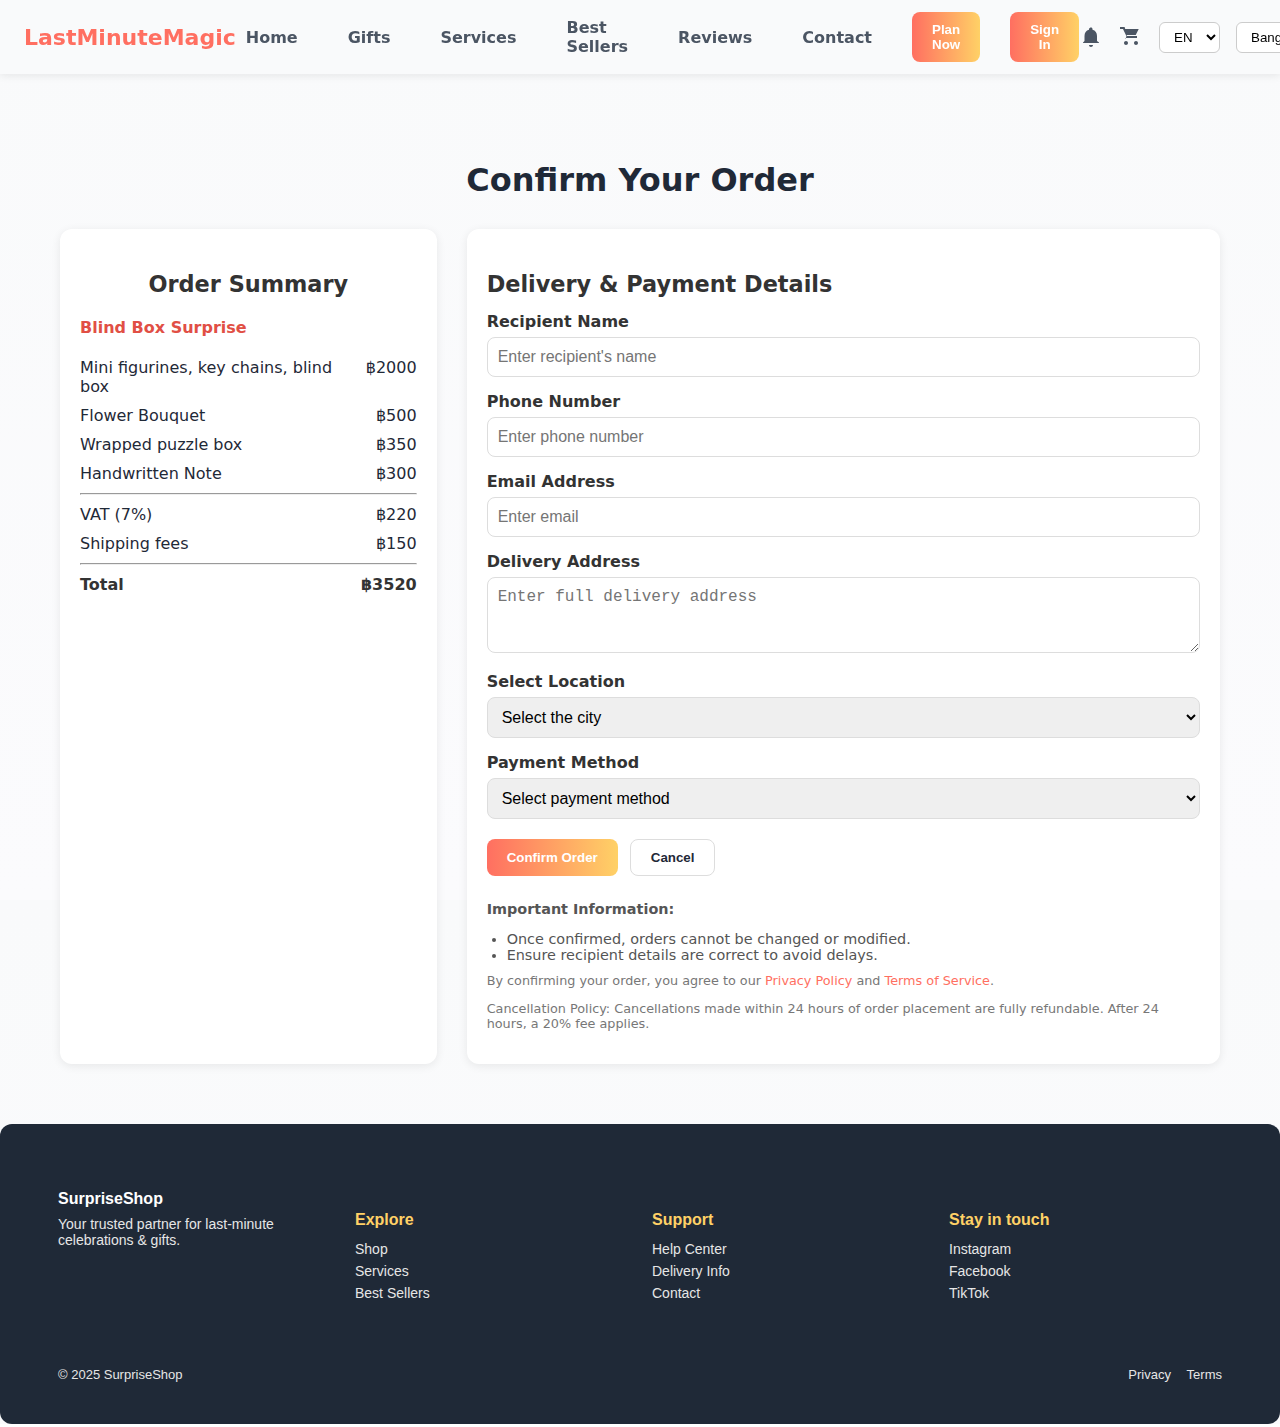
<file: Payment.html>
<!DOCTYPE html>
<html lang="en">
<head>
  <meta charset="UTF-8">
  <meta name="viewport" content="width=device-width, initial-scale=1.0">
  <title>Checkout - Confirm Your Order</title>
  <link rel="stylesheet" href="style.css">
  <style>
    /* Brand palette */
    :root{
      --primary:#FF6F61;
      --primary-700:#e14f45;
      --secondary:#FFD166;
      --accent:#06D6A0;
      --bg:#F9FAFB;
      --muted:#4B5563;
      --contrast:#1F2937;
      --card:#FFFFFF;
      --radius:14px;
      --shadow-sm:0 6px 18px rgba(6,21,28,0.07);
      --shadow-md:0 12px 34px rgba(6,21,28,0.09);
      --max-width:1400px;
      font-family: Inter, system-ui, -apple-system, 'Segoe UI', Roboto, 'Helvetica Neue', Arial;
    }
    *{box-sizing:border-box}
    html,body{height:100%}
    body{margin:0;background:linear-gradient(180deg,var(--bg),#FBFBFD);color:var(--contrast);-webkit-font-smoothing:antialiased;padding:0}
    .wrap{max-width:var(--max-width);margin:0 auto;padding:18px}

  .nav {
  display: flex;
  align-items: center;
  justify-content: space-between;
  padding: 12px 24px;
  background: var(--bg);
  box-shadow: 0 2px 8px rgba(0,0,0,0.08);
  position: sticky;
  top:0;
  z-index:100;
}

/* Brand */
.brand {
  display: flex;
  align-items: center;
  gap:12px;
}

.logo {
  width:48px;
  height:48px;
  border-radius:12px;
  background: linear-gradient(135deg,var(--primary),var(--secondary));
  display:flex;
  align-items:center;
  justify-content:center;
  color:white;
  font-weight:800;
  font-size:20px;
}

.brand h1 {
  font-size:22px;
  margin:0;
  font-weight:800;
  color: var(--primary);
}

/* Nav Links */
.nav-links {
  display: flex;
  gap:30px;
  align-items: center;
}

.nav-links a {
  color: var(--muted);
  text-decoration: none;
  font-weight:600;
  padding:6px 10px;
  border-radius:6px;
  transition: 0.3s;
}

.nav-links a:hover {
  color: white;
  background: var(--primary);
}

/* Buttons */
.btn {
  border:none;
  padding:10px 16px;
  border-radius:8px;
  cursor:pointer;
  font-weight:700;
  transition:0.3s;
}

.btn-primary {
  background: var(--primary);
  color:white;
}

.btn-primary:hover {
  background: var(--hover);
  color: var(--primary);
  box-shadow: 0 0 6px var(--muted);
}

/* Nav Actions */
.nav-actions {
  display:flex;
  align-items:center;
  gap:16px;
}

.icon {
  cursor:pointer;
  color: var(--muted);
  transition:0.3s;
}

.icon:hover {
  color: var(--primary);
}

select.language, select.location {
  padding:6px 10px;
  border-radius:6px;
  border:1px solid #ccc;
  cursor:pointer;
  background:white;
  transition:0.3s;
}

select.language:hover, select.location:hover {
  border-color: var(--primary);
}
    /* Checkout Page Styling */
.checkout-section {
  max-width: 1200px;
  margin: 40px auto;
  padding: 20px;
}

.checkout-container {
  display: grid;
  grid-template-columns: 1fr 2fr;
  gap: 30px;
}

.checkout-section h2 {
  text-align: center;
  margin-bottom: 30px;
  font-size: 2rem;
  font-weight: 700;
}

.order-summary, .payment-form {
  background: #fff;
  border-radius: 12px;
  padding: 20px;
  box-shadow: 0 2px 10px rgba(0,0,0,0.08);
}

.order-summary h3,
.payment-form h3 {
  font-size: 1.4rem;
  margin-bottom: 15px;
  color: #333;
}

.summary-item {
  display: flex;
  justify-content: space-between;
  margin: 10px 0;
  font-size: 1rem;
}

.summary-item.total {
  font-weight: 700;
  color: #333;
}

.form-group {
  margin-bottom: 15px;
}

.form-group label {
  display: block;
  margin-bottom: 6px;
  font-weight: 600;
  color: #333;
}

.form-group input,
.form-group textarea,
.form-group select {
  width: 100%;
  padding: 10px;
  border: 1px solid #ddd;
  border-radius: 8px;
  font-size: 1rem;
}

.button-group {
  display: flex;
  gap: 12px;
  margin-top: 20px;
}

.btn {
  padding: 10px 20px;
  border-radius: 8px;
  cursor: pointer;
  font-weight: 600;
}

.btn-primary {
  background: linear-gradient(90deg, var(--primary), var(--secondary));
  color: white;
  border: none;
}

.btn-outline {
  background: white;
  border: 1px solid #ddd;
}

.policy-text {
  margin-top: 25px;
  font-size: 0.9rem;
  color: #555;
}

.policy-text ul {
  margin: 10px 0;
  padding-left: 20px;
}

.policy-text .small-text {
  font-size: 0.8rem;
  margin-top: 10px;
  color: #777;
}

.policy-text a {
  color: var(--primary);
  text-decoration: none;
}

/* footer */
.site-footer {
  background: #1F2937;
  color: #FFFFFF;
  padding: 48px 18px 24px;
  border-radius: 12px;
  font-family: Inter, sans-serif;
}

.footer-grid {
  display: grid;
  grid-template-columns: repeat(auto-fit, minmax(160px, 1fr));
  gap: 24px;
  max-width: 1200px;
  margin: 0 auto 24px auto;
}

.footer-col h4 {
  margin-bottom: 12px;
  font-size: 16px;
  font-weight: 700;
  color: #FFD166;
}

.footer-col a {
  display: block;
  color: #E6E6E6;
  text-decoration: none;
  margin-bottom: 6px;
  font-size: 14px;
  transition: color 0.2s ease;
}

.footer-col a:hover {
  color: #FFD166;
}

.footer-col p {
  font-size: 14px;
  margin-top: 8px;
  color: #E6E6E6;
}

.footer-bottom {
  display: flex;
  justify-content: space-between;
  align-items: center;
  max-width: 1200px;
  margin: 0 auto;
  font-size: 13px;
  color: #E6E6E6;
}

.footer-bottom a {
  color: #E6E6E6;
  margin-left: 12px;
  text-decoration: none;
}

.footer-bottom a:hover {
  color: #FFD166;
}

@media(max-width: 600px) {
  .footer-bottom {
    flex-direction: column;
    gap: 6px;
    text-align: center;
  }
}

/* Success Modal Styling - Improved */
.success-modal {
  display: none; /* hidden by default */
  position: fixed;
  top:0; left:0;
  width:100%; height:100%;
  background: rgba(0,0,0,0.5);
  z-index: 200;
  align-items: center;
  justify-content: center;
  padding: 15px;
}

.success-content {
  background: #fff;
  border-radius: 16px;
  max-width: 400px;
  width: 100%;
  text-align: center;
  padding: 30px 25px;
  box-shadow: 0 15px 35px rgba(0,0,0,0.15);
  position: relative;
  overflow: hidden;
  font-family: Inter, sans-serif;
}

.success-content h2 {
  margin-bottom: 20px;
  color: var(--primary);
  font-size: 1.8rem;
  font-weight: 700;
}

.success-content p {
  margin: 10px 0;
  color: var(--contrast);
  font-size: 1rem;
  line-height: 1.5;
}

.success-content .btn {
  margin-top: 25px;
  width: 100%;
  padding: 12px 0;
  font-size: 1rem;
  border-radius: 12px;
  font-weight: 600;
  transition: all 0.3s ease;
}

.success-content .btn:hover {
  transform: translateY(-2px);
  box-shadow: 0 6px 12px rgba(0,0,0,0.1);
}

/* Confetti animation */
.confetti {
  position: absolute;
  top: -10px;
  left: 0;
  width: 100%;
  height: 100%;
  pointer-events: none;
  overflow: hidden;
  z-index: 1;
}

.confetti-piece {
  position: absolute;
  width: 6px;
  height: 6px;
  background-color: var(--primary);
  opacity: 0.9;
  border-radius: 3px;
  animation: confetti-fall 3s linear forwards;
}

@keyframes confetti-fall {
  0% { transform: translateY(0) rotate(0deg); opacity:1; }
  100% { transform: translateY(250px) rotate(360deg); opacity:0; }
}

/* Optional: subtle scaling effect when modal appears */
.success-content.show {
  animation: scaleIn 0.4s ease forwards;
}

@keyframes scaleIn {
  0% { transform: scale(0.8); opacity:0; }
  100% { transform: scale(1); opacity:1; }
}


  </style>
</head>
<body>
  <!-- HEADER (same as home page) -->
  <header class="nav">
  <div class="brand">
    <h1>LastMinuteMagic</h1>
  </div>

  <nav class="nav-links">
    <a href="index.html">Home</a>
    <a href="#gifts">Gifts</a>
    <a href="#services">Services</a>
    <a href="#bestsellers">Best Sellers</a>
    <a href="#reviews">Reviews</a>
    <a href="#gifts">Contact</a>
    <button class="btn btn-primary" id="planBtn">Plan Now</button>
    <button class="btn btn-primary" id="planBtn">Sign In</button>
  </nav>

  <div class="nav-actions">
    <div class="icon" title="Notifications">
      <svg width="24" height="24" fill="currentColor">
        <path d="M12 24c1.1 0 2-.9 2-2H10c0 1.1.9 2 2 2zm6-6v-5c0-3.1-1.6-5.6-4.5-6.3V6c0-.8-.7-1.5-1.5-1.5S10 5.2 10 6v.7C7.1 7.4 5.5 9.9 5.5 13v5l-1.5 1.5V20h16v-.5L18 18z"/>
      </svg>
    </div>
    <div class="icon" title="Cart">
      <svg width="24" height="24" fill="currentColor">
        <path d="M7 18c-1.1 0-1.99.9-1.99 2S5.9 22 7 22s2-.9 2-2-.9-2-2-2zm10 0c-1.1 0-1.99.9-1.99 2S15.9 22 17 22s2-.9 2-2-.9-2-2-2zM7.16 14l.84-2h8.72l3-6H6.21l-.59-2H1v2h3l3.6 7.59-1.35 2.44C6.16 14.72 6 15 6 15h12v-2H7.16z"/>
      </svg>
    </div>
    <!-- <div class="icon" title="Contact Us">
      <svg width="24" height="24" fill="currentColor">
        <path d="M21 8V7l-3 2-2-2-3 2-2-2-3 2-2-2-3 2v1l3-2 2 2 3-2 2 2 3-2 2 2 3-2z"/>
      </svg>
    </div> -->
    <select class="language">
      <option value="en">EN</option>
      <option value="th">TH</option>
    </select>
    <select class="location">
      <option value="bangkok">Bangkok</option>
      <option value="chiangmai">Chiang Mai</option>
      <option value="phuket">Phuket</option>
      <option value="khonkean">Pattaya</option>
    </select>
  </div>
</header>

  <!-- Checkout Section -->
  <section class="checkout-section">
    <h2>Confirm Your Order</h2>
    <div class="checkout-container">
      
      <!-- Order Summary -->
      <div class="order-summary">
        <h3 style="text-align: center;">Order Summary</h3>
        <h4 style="color: var(--primary-700);font-weight: bold; ">Blind Box Surprise</h4>
        <div class="summary-item">
          <span>Mini figurines, key chains, blind box</span>
          <span>฿2000</span>
        </div>
        <div class="summary-item">
          <span>Flower Bouquet</span>
          <span>฿500</span>
        </div>
        <div class="summary-item">
          <span>Wrapped puzzle box</span>
          <span>฿350</span>
        </div>
        <div class="summary-item">
          <span>Handwritten Note</span>
          <span>฿300</span>
        </div>
        <hr>
        <div class="summary-item">
          <span>VAT (7%)</span>
          <span>฿220</span>
        </div>
        <div class="summary-item">
          <span>Shipping fees</span>
          <span>฿150</span>
        </div>
        <hr>
        <div class="summary-item total">
          <span>Total</span>
          <span>฿3520</span>
        </div>
      </div>

      <!-- Payment Form -->
      <div class="payment-form">
        <h3>Delivery & Payment Details</h3>
        <form>
          <!-- Personal Info -->
          <div class="form-group">
            <label for="name">Recipient Name</label>
            <input type="text" id="name" placeholder="Enter recipient's name" required>
          </div>

          <div class="form-group">
            <label for="phone">Phone Number</label>
            <input type="tel" id="phone" placeholder="Enter phone number" required>
          </div>

          <div class="form-group">
            <label for="email">Email Address</label>
            <input type="email" id="email" placeholder="Enter email" required>
          </div>

          <!-- Address -->
          <div class="form-group">
            <label for="address">Delivery Address</label>
            <textarea id="address" rows="3" placeholder="Enter full delivery address" required></textarea>
          </div>

          <!-- Select Location -->
           <div class="form-group">
            <label for="payment-method">Select Location</label>
            <select id="payment-method" required>
              <option value="">Select the city</option>
              <option value="bkk">Bangkok</option>
              <option value="pattaya">Pattaya</option>
              <option value="phuket">Phuket</option>
              <option value="chiangmai">Chiang Mai</option>
            </select>
          </div>

          <!-- Payment Method -->
          <div class="form-group">
            <label for="payment-method">Payment Method</label>
            <select id="payment-method" required>
              <option value="">Select payment method</option>
              <option value="credit">Credit/Debit Card</option>
              <option value="bank">Bank Transfer</option>
              <option value="ewallet">E-Wallet</option>
            </select>
          </div>

          <!-- Buttons -->
          <div class="button-group">
            <button type="submit" class="btn btn-primary">Confirm Order</button>
            <button type="button" class="btn btn-outline" onclick="window.history.back()">Cancel</button>
          </div>
        </form>

        <!-- Policy and Info Text -->
        <div class="policy-text">
          <p><strong>Important Information:</strong></p>
          <ul>
            <li>Once confirmed, orders cannot be changed or modified.</li>
            <li>Ensure recipient details are correct to avoid delays.</li>
          </ul>

          <p class="small-text">
            By confirming your order, you agree to our 
            <a href="#">Privacy Policy</a> and 
            <a href="#">Terms of Service</a>.
          </p>

          <p class="small-text">
            Cancellation Policy: Cancellations made within 24 hours of order placement are fully refundable. After 24 hours, a 20% fee applies.
          </p>
        </div>
      </div>
    </div>
  </section>

<!-- order success modal -->
  <div id="orderSuccessModal" class="success-modal">
  <div class="success-content">
    <div class="confetti"></div>
    <h2> Congratulations! Your order is confirmed. </h2>
    <p class="delivery-estimate"><strong>Estimated Delivery:</strong> <span id="deliveryTime">Tonight, 7pm</span></p>
    <p class="team-msg">Our team will contact you via phone or email as soon as the order is ready.</p>
    <button class="btn btn-primary" onclick="closeSuccessModal()">Close</button>
  </div>
</div>

  <!-- FOOTER (same as home page) -->
    <footer class="site-footer">
  <div class="wrap footer-grid">
    <div class="footer-col">
      <strong>SurpriseShop</strong>
      <p>Your trusted partner for last-minute celebrations & gifts.</p>
    </div>
    <div class="footer-col">
      <h4>Explore</h4>
      <a href="#gifts">Shop</a>
      <a href="#services">Services</a>
      <a href="#bestsellers">Best Sellers</a>
    </div>
    <div class="footer-col">
      <h4>Support</h4>
      <a href="#">Help Center</a>
      <a href="#">Delivery Info</a>
      <a href="#">Contact</a>
    </div>
    <div class="footer-col">
      <h4>Stay in touch</h4>
      <a href="#">Instagram</a>
      <a href="#">Facebook</a>
      <a href="#">TikTok</a>
    </div>
  </div>
  <div class="footer-bottom wrap">
    <div>© 2025 SurpriseShop</div>
    <div>
      <a href="#">Privacy</a>
      <a href="#">Terms</a>
    </div>
  </div>
    </footer>
    <!-- <script src="app.js"></script> -->
  <script>
// Handle form submit
  document.querySelector('.payment-form form').addEventListener('submit', function(e){
  e.preventDefault();

  // Get package name & total cost from summary
  const packageName = document.querySelector('.order-summary h4').textContent;
  const totalCost = document.querySelector('.summary-item.total span:last-child').textContent;

  // Optionally, set estimated delivery dynamically
   document.getElementById('deliveryTime').textContent = 'Tonight, 7 PM - 8 PM';

  // Show modal
  const Cmodal = document.getElementById('orderSuccessModal');
  Cmodal.style.display = 'flex';

  // Trigger confetti animation
  createConfetti(50); // number of confetti pieces
});

// Close modal
function closeSuccessModal(){
  document.getElementById('orderSuccessModal').style.display = 'none';
  window.location.href = 'index.html'; // redirect to home page
}

// Confetti creation
function createConfetti(count){
  const confettiContainer = document.querySelector('.confetti');
  confettiContainer.innerHTML = ''; // clear previous

  for(let i=0; i<count; i++){
    const confetti = document.createElement('div');
    confetti.classList.add('confetti-piece');
    confetti.style.backgroundColor = randomColor();
    confetti.style.left = Math.random() * 100 + '%';
    confetti.style.animationDelay = Math.random() * 2 + 's';
    confetti.style.width = 6 + Math.random() * 6 + 'px';
    confetti.style.height = 6 + Math.random() * 6 + 'px';
    confettiContainer.appendChild(confetti);
  }
}

// Random bright colors for confetti
function randomColor(){
  const colors = ['#FF6F61','#FFD166','#06D6A0','#4BC0C8','#8338EC','#FFBE0B'];
  return colors[Math.floor(Math.random() * colors.length)];
}
</script>

</body>
</html>
</file>
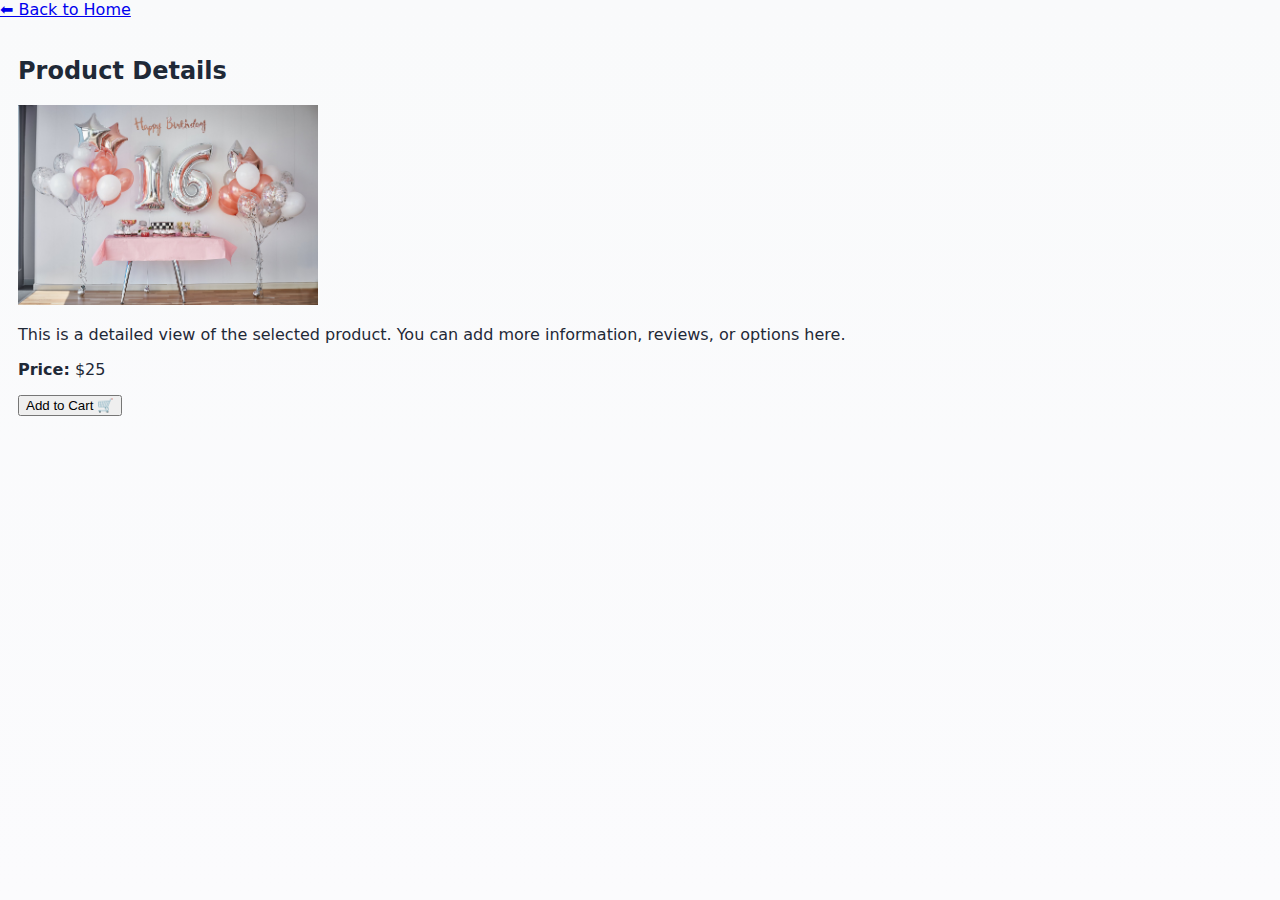
<file: products.html>
<!doctype html>
<html lang="en">
<head>
  <meta charset="utf-8" />
  <title>Product Details</title>
  <link rel="stylesheet" href="style.css">
</head>
<body>
  <header>
    <a href="index.html">⬅ Back to Home</a>
  </header>

  <main class="wrap">
    <h2>Product Details</h2>
    <img src="images/birthday.jpg" alt="Product" style="width:300px">
    <p>This is a detailed view of the selected product. You can add more information, reviews, or options here.</p>
    <p><strong>Price:</strong> $25</p>
    <button onclick="location.href='cart.html'">Add to Cart 🛒</button>
  </main>
</body>
</html>
</file>
<file: style.css>
/* Brand palette */
    :root{
      --primary:#FF6F61;
      --primary-700:#e14f45;
      --secondary:#FFD166;
      --accent:#06D6A0;
      --bg:#F9FAFB;
      --muted:#4B5563;
      --contrast:#1F2937;
      --card:#FFFFFF;
      --radius:14px;
      --shadow-sm:0 6px 18px rgba(6,21,28,0.07);
      --shadow-md:0 12px 34px rgba(6,21,28,0.09);
      --max-width:1400px;
      font-family: Inter, system-ui, -apple-system, 'Segoe UI', Roboto, 'Helvetica Neue', Arial;
    }
    *{box-sizing:border-box}
    html,body{height:100%}
    body{margin:0;background:linear-gradient(180deg,var(--bg),#FBFBFD);color:var(--contrast);-webkit-font-smoothing:antialiased;padding:0}
    .wrap{max-width:var(--max-width);margin:0 auto;padding:18px}

    /* NAV */
  .nav {
  display: flex;
  align-items: center;
  justify-content: space-between;
  padding: 12px 24px;
  background: var(--bg);
  box-shadow: 0 2px 8px rgba(0,0,0,0.08);
  position: sticky;
  top:0;
  z-index:100;
}
/* Brand */
.brand {
  display: flex;
  align-items: center;
  gap:12px;
}
.logo {
  width:48px;
  height:48px;
  border-radius:12px;
  background: linear-gradient(135deg,var(--primary),var(--secondary));
  display:flex;
  align-items:center;
  justify-content:center;
  color:white;
  font-weight:800;
  font-size:20px;
}
.brand h1 {
  font-size:22px;
  margin:0;
  font-weight:600;
  color: var(--primary);
}
/* Nav Links */
.nav-links {
  display: flex;
  gap:30px;
  align-items: center;
}
.nav-links a {
  color: var(--muted);
  text-decoration: none;
  font-weight:600;
  padding:6px 10px;
  border-radius:6px;
  transition: 0.3s;
}
.nav-links a:hover {
  color: white;
  background: var(--primary);
}
/* Buttons */
.btn {
  border:none;
  padding:10px 16px;
  border-radius:8px;
  cursor:pointer;
  font-weight:700;
  transition:0.3s;
}
.btn-primary {
  background: var(--primary);
  color:white;
}
.btn-primary:hover {
  background: var(--hover);
}
/* Nav Actions */
.nav-actions {
  display:flex;
  align-items:center;
  gap:16px;
}
.icon {
  cursor:pointer;
  color: var(--muted);
  transition:0.3s;
}
.icon:hover {
  color: var(--primary);
}
select.language, select.location {
  padding:6px 10px;
  border-radius:6px;
  border:1px solid #ccc;
  cursor:pointer;
  background:white;
  transition:0.3s;
}
select.language:hover, select.location:hover {
  border-color: var(--primary);
}

    /* HERO */
    .hero{display:grid;grid-template-columns:1fr 1fr;gap:28px;align-items:center;padding:28px 0}
    .hero-left{padding:12px}
    .eyebrow{display:inline-block;padding:6px 12px;border-radius:999px;background:var(--accent);font-weight:800;color:var(--contrast);margin-bottom:12px}
    .hero-left h2{font-size:36px;margin:0 0 12px}
    .hero-left p{color:var(--muted);max-width:520px}
    .hero-ctas{display:flex;gap:12px;margin-top:14px}
    .hero-ctas .btn-primary{padding:12px 18px}
    .hero-right{position:relative}
    .hero-image{width:100%;height:420px;border-radius:18px;overflow:hidden;box-shadow:var(--shadow-md)}
    .hero-image img{width:100%;height:100%;object-fit:cover;display:block}
    .confetti{position:absolute;right:8px;top:8px;font-size:22px;opacity:0.95}

  /* PLANNER */
  /* Modal Background */
.modal {
  display: none;
  position: fixed;
  z-index: 200;
  left: 0;
  top: 0;
  width: 100%;
  height: 100%;
  overflow: auto;
  background-color: rgba(0,0,0,0.5);
}
/* Modal Card */
.modal-content {
  background-color: #fff;
  margin: 6% auto;
  padding: 32px;
  border-radius: 16px;
  width: 90%;
  max-width: 600px;
  box-shadow: 0 8px 20px rgba(0,0,0,0.15);
  animation: slideDown 0.4s ease;
  text-align: center;
}
@keyframes slideDown {
  from { transform: translateY(-50px); opacity:0; }
  to { transform: translateY(0); opacity:1; }
}
.modal-content h3 {
  margin-bottom: 8px;
  color: var(--primary);
}

.modal-content p {
  margin-bottom: 24px;
  color: var(--muted);
  font-size: 16px;
}
.planner-grid {
  display: grid;
  grid-template-columns: repeat(auto-fit, minmax(140px, 1fr));
  gap: 16px;
}
.planner-grid input, 
.planner-grid select {
  padding: 12px 14px;
  border-radius: 8px;
  border: 1px solid #ccc;
  outline: none;
  font-size: 14px;
  transition: 0.3s;
}
.planner-grid input:focus,
.planner-grid select:focus {
  border-color: var(--primary);
  box-shadow: 0 0 6px rgba(30,136,229,0.3);
}
.planner-grid button {
  grid-column: 1 / -1;
  padding: 14px;
  font-weight: 700;
  transition: 0.3s;
}
.planner-grid button:hover {
  background: var(--hover);
  color: var(--primary);
  border: 2px solid var(--muted);
  box-shadow: 0 0 6px rgba(30,136,229,0.3);
}
/* Close Button */
.close {
  color: #aaa;
  float: right;
  font-size: 28px;
  font-weight: bold;
  cursor: pointer;
  transition: 0.3s;
}
.close:hover {
  color: var(--primary);
}

/* FILTER BAR */
 .filter-bar {
  display: flex;
  align-items: center;
  gap: 16px;
  margin-top: 24px;
  flex-wrap: wrap;
}
/* Tabs container: equally distributed */
.tabs {
  display: flex;
  flex: 1;
  justify-content: space-between;
  gap: 8px;
}
/* Each tab stretches equally */
.tab {
  flex: 1;
  text-align: center;
  padding: 10px 12px;
  border-radius: 999px;
  background: white;
  border: 1px solid #eee;
  cursor: pointer;
  font-weight: 700;
  transition: 0.3s;
}
.tab:hover {
  background: linear-gradient(90deg, var(--primary), var(--secondary));
  color: white;
  border: none;
}
.tab.active {
  background: linear-gradient(90deg, var(--primary), var(--secondary));
  color: white;
  border: none;
}
/* Search wrapper stays right */
.search-wrapper {
  display: flex;
  gap: 8px;
}
.search-wrapper input {
  padding: 10px 14px;
  border-radius: 10px;
  border: 1px solid #E6E6E6;
  outline: none;
  transition: 0.3s;
}
.search-wrapper input:focus {
  border-color: var(--primary);
  box-shadow: 0 0 6px rgba(30,136,229,0.3);
}
.search-wrapper button {
  padding: 10px 16px;
  border-radius: 10px;
  font-weight: 700;
}

    /* PRODUCTS */
    .section{padding:46px 0}
    .section h3{margin:0 0 18px;font-size:26px}
    .grid{display:grid;grid-template-columns:repeat(auto-fit,minmax(240px,1fr));gap:18px}
    .card{background:var(--card);border-radius:12px;padding:12px;box-shadow:var(--shadow-sm);display:flex;flex-direction:column;gap:10px;position:relative}
    .thumb{height:160px;border-radius:10px;overflow:hidden}
    .thumb img{width:100%;height:100%;object-fit:cover;display:block}
    .badges{position:absolute;top:12px;left:12px;display:flex;gap:8px}
    .badge{background:var(--primary);color:white;padding:6px 8px;border-radius:8px;font-weight:800;font-size:12px}
    .badge.alt{background:var(--secondary);color:#222}
    .title{font-weight:800}
    .desc{color:var(--muted);font-size:13px}
    .price-row{display:flex;justify-content:space-between;align-items:center}
    .price{font-weight:900;color:var(--contrast)}
    .old{color:#9AA0A6;text-decoration:line-through;font-weight:700}
    .actions{display:flex;gap:8px}

    /* OCCASION TABS */
    .u-tabs{display:flex;gap:8px;margin-top:18px;flex-wrap:wrap}
    .u-tab{padding:8px 12px;border-radius:10px;background:white;border:1px solid #eee;cursor:pointer}
    .u-tab.active{background:var(--primary);color:white;border:none}
    .occasion-panel{display:none;gap:12px}
    @media(max-width:980px){
      .hero{grid-template-columns:1fr}
      .planner-grid{grid-template-columns:1fr}
      .hero-image{height:320px}
      .hero-left h2{font-size:28px}
    }

/* best sellers */
.bestsellers {
  display: grid;
  grid-template-columns: repeat(auto-fit, minmax(240px, 1fr));
  gap: 24px;
  margin-top: 24px;
}
.card {
  background: #fff;
  border-radius: 16px;
  overflow: hidden;
  box-shadow: 0 10px 28px rgba(0,0,0,0.08);
  display: flex;
  flex-direction: column;
  transition: transform 0.3s ease, box-shadow 0.3s ease;
}
.card:hover {
  transform: translateY(-6px);
  box-shadow: 0 18px 38px rgba(0,0,0,0.12);
}
.thumb {
  width: 100%;
  height: 180px;
  overflow: hidden;
  border-bottom: 1px solid #eee;
}
.thumb img {
  width: 100%;
  height: 100%;
  object-fit: cover;
  transition: transform 0.4s ease;
}
.card:hover .thumb img {
  transform: scale(1.05);
}
.badges {
  position: absolute;
  top: 12px;
  left: 12px;
  display: flex;
  gap: 6px;
}
.badge {
  background: #FF6F61;
  color: white;
  padding: 4px 8px;
  border-radius: 8px;
  font-size: 12px;
  font-weight: 700;
}
.title {
  font-weight: 800;
  font-size: 16px;
  padding: 12px;
}
.desc {
  color: #4B5563;
  font-size: 14px;
  padding: 0 12px 12px;
}
.price-row {
  display: flex;
  justify-content: space-between;
  align-items: center;
  padding: 0 12px 12px;
}
.price {
  font-weight: 900;
  color: #1F2937;
}
.old {
  text-decoration: line-through;
  color: #9AA0A6;
  font-weight: 700;
  margin-left: 8px;
}
.actions {
  display: flex;
  gap: 8px;
  padding: 0 12px 12px;
}
.btn-outline {
  border: 1px solid #E6E6E6;
  background: #fff;
  color: #1F2937;
  cursor: pointer;
  padding: 8px 12px;
  border-radius: 10px;
  font-weight: 600;
  transition: all 0.3s ease;
}
.btn-outline:hover {
  background: #FF6F61;
  color: #fff;
}
.btn-primary {
  background: #FF6F61;
  color: white;
  border-radius: 10px;
  border: none;
  padding: 8px 12px;
  font-weight: 700;
  cursor: pointer;
  transition: all 0.3s ease;
}
.btn-primary:hover {
  background: #e14f45;
}

/* curated slider */
.carousel-wrapper {
  position: relative;
  overflow: hidden;
  margin-top: 24px;
}
.carousel {
  display: flex;
  gap: 24px;
  transition: transform 0.5s ease;
  cursor: grab;
}
.card {
  background: #fff;
  border-radius: 16px;
  min-width: 250px;
  flex: 0 0 auto;
  box-shadow: 0 10px 28px rgba(0,0,0,0.08);
  display: flex;
  flex-direction: column;
  transition: transform 0.3s ease, box-shadow 0.3s ease;
  position: relative;
}
.card:hover {
  transform: translateY(-6px);
  box-shadow: 0 18px 38px rgba(0,0,0,0.12);
}
.thumb {
  width: 100%;
  height: 180px;
  overflow: hidden;
}
.thumb img {
  width: 100%;
  height: 100%;
  object-fit: cover;
  transition: transform 0.4s ease;
}
.card:hover .thumb img {
  transform: scale(1.05);
}
.badges { position: absolute; top: 12px; left: 12px; }
.badge { background: #FF6F61; color: white; padding: 4px 8px; border-radius: 8px; font-size: 12px; font-weight: 700; }
.title { font-weight: 800; font-size: 16px; padding: 12px; }
.desc { color: #4B5563; font-size: 14px; padding: 0 12px 12px; }
.price-row { display: flex; align-items: center; padding: 0 12px 12px; }
.price { font-weight: 900; color: #1F2937; }
.actions { display: flex; gap: 8px; padding: 0 12px 12px; }
.carousel-btn {
  position: absolute;
  top: 50%;
  transform: translateY(-50%);
  background: rgba(255,255,255,0.85);
  border: none;
  padding: 12px;
  border-radius: 50%;
  cursor: pointer;
  font-size: 18px;
  box-shadow: 0 4px 12px rgba(0,0,0,0.1);
  transition: all 0.3s ease;
  z-index: 10;
}
.carousel-btn:hover { background: #FF6F61; color: #fff; }
.prev { left: -12px; }
.next { right: -12px; }
@media(max-width:980px){
  .card { min-width: 200px; }
  .thumb { height: 160px; }
  .carousel { gap: 16px; }
}

/* what customers say */
.customer-says-section {
  background: #F5F7FA;
  padding: 60px 0;
  font-family: Inter, sans-serif;
}
.customer-says-section h3 {
  text-align: center;
  font-size: 28px;
  margin-bottom: 40px;
  color: #1F2937;
}
.customer-cards {
  display: grid;
  grid-template-columns: repeat(auto-fit, minmax(280px, 1fr));
  gap: 24px;
  max-width: 1200px;
  margin: 0 auto;
}
.customer-card {
  background: #fff;
  border-radius: 16px;
  padding: 24px;
  box-shadow: 0 10px 28px rgba(0, 0, 0, 0.08);
  display: flex;
  flex-direction: column;
  align-items: center;
  text-align: center;
  transition: transform 0.3s ease, box-shadow 0.3s ease;
}
.customer-card:hover {
  transform: translateY(-6px);
  box-shadow: 0 18px 38px rgba(0, 0, 0, 0.12);
}
.cust-thumb {
  width: 80px;
  height: 80px;
  border-radius: 50%;
  overflow: hidden;
  margin-bottom: 16px;
  border: 2px solid #FFD166;
}
.cust-thumb img {
  width: 100%;
  height: 100%;
  object-fit: cover;
}
.cust-stars {
  color: #FFB800;
  font-size: 18px;
  margin-bottom: 12px;
}
.cust-review {
  font-size: 15px;
  color: #4B5563;
  margin-bottom: 14px;
}
.cust-name {
  font-weight: 700;
  color: #1F2937;
  font-size: 14px;
}

/* FAQS */
.faq-section {
  background: #fff;
  padding: 60px 0;
  font-family: Inter, sans-serif;
}
.faq-section h3 {
  text-align: center;
  font-size: 28px;
  margin-bottom: 40px;
  color: #1F2937;
}
.faq-list {
  max-width: 900px;
  margin: 0 auto;
}
.faq-item {
  border-bottom: 1px solid #E6E6E6;
  margin-bottom: 12px;
}
.faq-question {
  width: 100%;
  text-align: left;
  background: none;
  border: none;
  padding: 16px 12px;
  font-size: 16px;
  font-weight: 700;
  cursor: pointer;
  position: relative;
  color: #1F2937;
  transition: color 0.3s ease;
}
.faq-question::after {
  content: "➕";
  position: absolute;
  right: 16px;
  font-size: 18px;
  transition: transform 0.3s ease;
}
.faq-question.active::after {
  transform: rotate(45deg);
}
.faq-answer {
  display: none;
  padding: 0 12px 16px 12px;
  font-size: 15px;
  color: #4B5563;
  line-height: 1.6;
}

/* footer */
.site-footer {
  background: #1F2937;
  color: #FFFFFF;
  padding: 48px 18px 24px;
  border-radius: 12px;
  font-family: Inter, sans-serif;
}
.footer-grid {
  display: grid;
  grid-template-columns: repeat(auto-fit, minmax(160px, 1fr));
  gap: 24px;
  max-width: 1200px;
  margin: 0 auto 24px auto;
}
.footer-col h4 {
  margin-bottom: 12px;
  font-size: 16px;
  font-weight: 700;
  color: #FFD166;
}
.footer-col a {
  display: block;
  color: #E6E6E6;
  text-decoration: none;
  margin-bottom: 6px;
  font-size: 14px;
  transition: color 0.2s ease;
}
.footer-col a:hover {
  color: #FFD166;
}
.footer-col p {
  font-size: 14px;
  margin-top: 8px;
  color: #E6E6E6;
}
.footer-bottom {
  display: flex;
  justify-content: space-between;
  align-items: center;
  max-width: 1200px;
  margin: 0 auto;
  font-size: 13px;
  color: #E6E6E6;
}
.footer-bottom a {
  color: #E6E6E6;
  margin-left: 12px;
  text-decoration: none;
}
.footer-bottom a:hover {
  color: #FFD166;
}
@media(max-width: 600px) {
  .footer-bottom {
    flex-direction: column;
    gap: 6px;
    text-align: center;
  }
}
</file>
